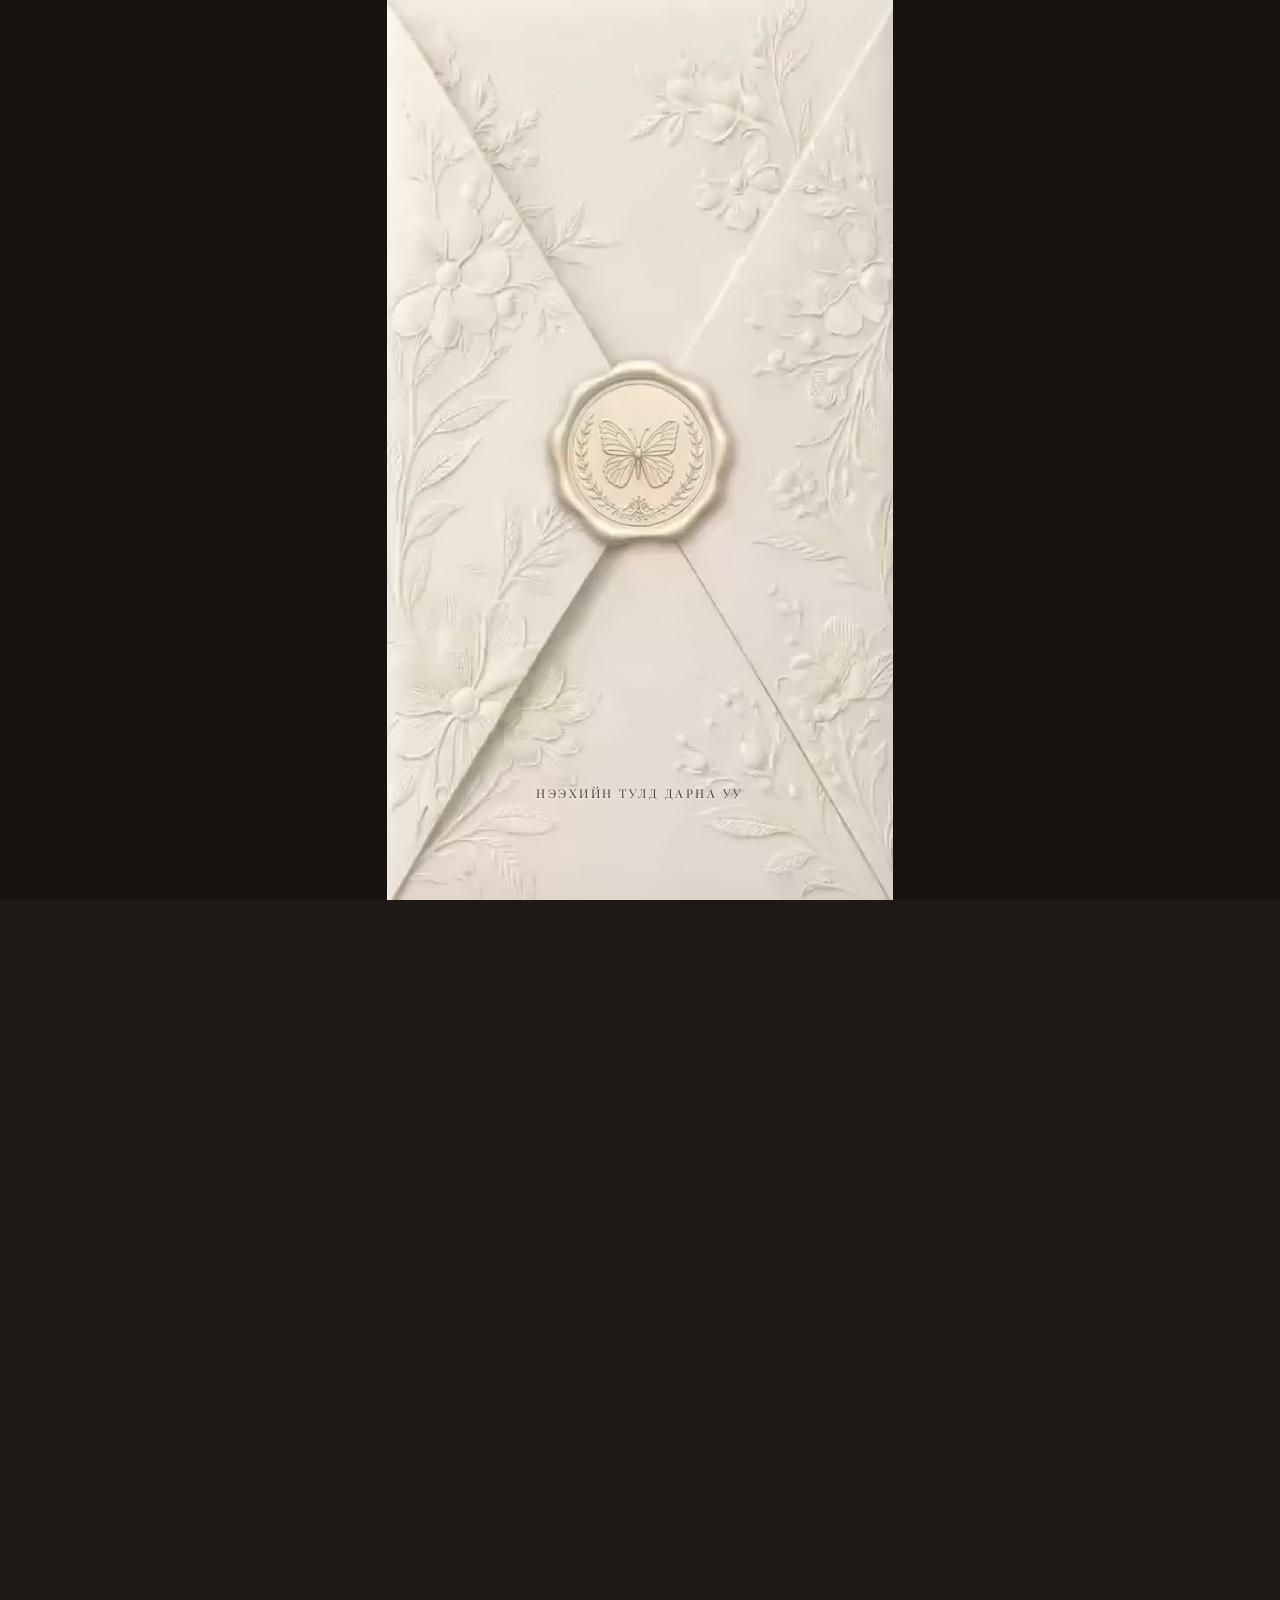
<file: index.html>
<!DOCTYPE html>
<html lang="mn" class="gate-open">
<head>
<meta charset="UTF-8">
<meta name="viewport" content="width=device-width, initial-scale=1.0, viewport-fit=cover">
<title>Batbaatar &amp; Enkhjargal | Хуримын урилга</title>
<meta name="description" content="Батбаатар, Энхжаргал хоёрын хуримын ёслолын урилга — 2026 оны 9 дүгээр сарын 28, Увс аймаг, Тэс сум.">
<meta name="theme-color" content="#e5ded5">

<!-- link preview (Messenger, Facebook, Viber, WhatsApp). Absolute URLs:
     scrapers do not resolve relative ones. -->
<meta property="og:type" content="website">
<meta property="og:site_name" content="Batbaatar &amp; Enkhjargal">
<meta property="og:title" content="Batbaatar &amp; Enkhjargal | Хуримын урилга">
<meta property="og:description" content="2026 оны 9 дүгээр сарын 28, Даваа гараг · 9:00 цаг — Увс аймаг, Тэс сум.">
<meta property="og:url" content="https://enkhjargal-batbaatar.github.io/">
<meta property="og:locale" content="mn_MN">
<meta property="og:image" content="https://enkhjargal-batbaatar.github.io/assets/img/share.jpg">
<meta property="og:image:type" content="image/jpeg">
<meta property="og:image:width" content="1200">
<meta property="og:image:height" content="630">
<meta property="og:image:alt" content="Батбаатар, Энхжаргал хоёр">
<meta name="twitter:card" content="summary_large_image">
<meta name="twitter:title" content="Batbaatar &amp; Enkhjargal | Хуримын урилга">
<meta name="twitter:description" content="2026 оны 9 дүгээр сарын 28, Даваа гараг · 9:00 цаг — Увс аймаг, Тэс сум.">
<meta name="twitter:image" content="https://enkhjargal-batbaatar.github.io/assets/img/share.jpg">
<link rel="preconnect" href="https://fonts.googleapis.com">
<link rel="preconnect" href="https://fonts.gstatic.com" crossorigin>
<link href="https://fonts.googleapis.com/css2?family=Cormorant+Garamond:wght@300;400;500;600&family=Mrs+Saint+Delafield&family=Playfair+Display:wght@400;500;600&display=swap" rel="stylesheet">
<link rel="stylesheet" href="assets/css/style.css?v=20260913b">
</head>
<body>

<div class="progress-dots" id="progressDots">
  <span class="dot active" data-target="verse"></span>
  <span class="dot" data-target="photo"></span>
  <span class="dot" data-target="love"></span>
  <span class="dot" data-target="venue"></span>
  <span class="dot" data-target="closing"></span>
</div>

<!-- ============ INTRO GATE (tap anywhere -> film, then straight into the page) ============ -->
<div class="intro-gate" id="introGate">
  <video
    id="introVideo"
    class="intro-video"
    poster="assets/video/poster.jpg"
    playsinline
    webkit-playsinline
    muted
    preload="auto"
  >
    <source src="assets/video/intro.webm" type="video/webm">
    <source src="assets/video/intro.mp4" type="video/mp4">
  </video>

  <!-- the music outlives the film: it keeps playing into the page below -->
  <audio id="introAudio" preload="auto">
    <source src="assets/audio/music.m4a?v=20260913b" type="audio/mp4">
    <source src="assets/audio/music.mp3?v=20260913b" type="audio/mpeg">
  </audio>

  <button class="intro-tap-layer" id="introTap" type="button">
    <span class="tap-ring"></span>
    <span class="tap-hint" id="tapHint"></span>
  </button>

  <p class="intro-loading" id="introLoading"></p>
  <button class="skip-hint" id="skipHint" type="button"></button>
</div>

<main class="scroller" id="scroller">

  <!-- 0. VERSE -->
  <section class="panel" id="verse">
    <img class="reveal posy" src="assets/img/posy.webp" alt="" width="620" height="254">
    <div class="verse-text" id="verseText"></div>
  </section>

  <!-- 1. THE COUPLE + CEREMONY DATE -->
  <section class="panel" id="photo">
    <img class="reveal arch-photo" src="assets/img/arch-photo.webp" alt="Батбаатар, Энхжаргал хоёр" width="680" height="986">

    <p class="reveal caps ceremony-label" style="--d:1" id="ceremonyLabel"></p>

    <div class="reveal date-block" style="--d:2">
      <div class="day-row">
        <span class="weekday" id="dateWeekday"></span>
        <span class="date-col">
          <span class="month" id="dateMonth"></span>
          <span class="day-num" id="dateDay"></span>
        </span>
        <span class="time-col">
          <span class="time-value" id="dateTime"></span>
          <span class="time-label" id="dateTimeLabel"></span>
        </span>
      </div>
      <p class="year" id="dateYear"></p>
    </div>

    <p class="reveal place-line" style="--d:3" id="placeLine"></p>

    <span class="scroll-cue" aria-hidden="true"></span>
  </section>

  <!-- 2. OUR LOVE STORY (photo deck) -->
  <!-- hidden until content.js carries cards; script.js drops the panel and
       its dot entirely when the list is empty -->
  <section class="panel love-panel" id="love" hidden>
    <h2 class="reveal love-title" id="loveTitle"></h2>
    <p class="reveal love-names" id="loveNames"></p>
    <div class="reveal love-deck" style="--d:1" id="loveDeck" tabindex="0" role="group" aria-roledescription="carousel"></div>
    <div class="reveal love-dots" style="--d:2" id="loveDots"></div>
  </section>

  <!-- 3. VENUE + COUNTDOWN -->
  <section class="panel venue-panel" id="venue">
    <img class="branch branch-a" src="assets/img/branch-a.webp" alt="" width="380" height="479">
    <img class="branch branch-b" src="assets/img/branch-b.webp" alt="" width="300" height="552">

    <div class="reveal detail-block" style="--d:1">
      <h3 class="detail-title" id="whereTitle"></h3>
      <p class="detail-sub" id="whereAddress"></p>
      <a class="detail-map-link" id="whereMapLink" href="#" target="_blank" rel="noopener"></a>
    </div>

    <div class="reveal countdown" style="--d:2" id="countdown">
      <p class="countdown-label" id="countdownLabel"></p>
      <div class="countdown-row" id="countdownRow">
        <span class="cd-unit"><span class="cd-num" id="cdDays">–</span><span class="cd-cap" id="cdDaysCap"></span></span>
        <span class="cd-unit"><span class="cd-num" id="cdHours">–</span><span class="cd-cap" id="cdHoursCap"></span></span>
        <span class="cd-unit"><span class="cd-num" id="cdMins">–</span><span class="cd-cap" id="cdMinsCap"></span></span>
        <span class="cd-unit"><span class="cd-num" id="cdSecs">–</span><span class="cd-cap" id="cdSecsCap"></span></span>
      </div>
    </div>
  </section>

  <!-- 5. CLOSING -->
  <section class="panel" id="closing">
    <div class="reveal ornate-frame">
      <img src="assets/img/ornate-frame.webp" alt="" width="620" height="872">
      <div class="frame-shine"></div>
      <div class="ornate-names">
        <span id="closingNameA"></span>
        <span class="amp">&amp;</span>
        <span id="closingNameB"></span>
      </div>
    </div>
  </section>

</main>

<script src="assets/js/content.js?v=20260913"></script>
<script src="assets/js/script.js?v=20260913"></script>
</body>
</html>
</file>
<file: assets/css/style.css>
/* palette and type lifted from the invitation film so the page and the
   film read as one piece */
:root{
  --paper:#e5ded5;
  --ink:#7a6a5b;
  --ink-soft:#95867a;
  --deep:#5b4c41;
  /* the intro gate's labels sit on the film's cream envelope, so they need
     to be a shade deeper than --deep to clear the embossed shadows */
  --gate-ink:#473b32;
  --rule:rgba(150,128,106,.42);
  --heart:#c0847e;
  --serif:'Cormorant Garamond', Georgia, serif;
  --display:'Playfair Display', 'Cormorant Garamond', serif;
  --script-name:'Mrs Saint Delafield', cursive;
}

*{box-sizing:border-box;}

html{scroll-behavior:smooth;}
html.gate-open,
html.gate-open body{overflow:hidden;height:100%;}

body{
  margin:0;
  font-family:var(--serif);
  background:#2a2420;
  color:var(--ink);
  -webkit-font-smoothing:antialiased;
}

.scroller{scroll-snap-type:y proximity;}

.panel{
  position:relative;
  max-width:480px;
  margin:0 auto;
  min-height:100vh;
  min-height:100dvh;
  display:flex;
  flex-direction:column;
  align-items:center;
  justify-content:center;
  text-align:center;
  padding:56px 34px 64px;
  scroll-snap-align:start;
  overflow:hidden;
  background:var(--paper) url(../img/paper-bg.webp) center/cover no-repeat;
  box-shadow:0 0 60px rgba(0,0,0,0.25);
}
/* .panel is display:flex, which would otherwise win over [hidden] */
.panel[hidden]{display:none;}

/* ---------- progress dots ---------- */
.progress-dots{
  position:fixed;
  right:13px;
  top:50%;
  transform:translateY(-50%);
  display:flex;
  flex-direction:column;
  gap:10px;
  z-index:50;
}
.dot{
  width:6px;height:6px;border-radius:50%;
  background:rgba(122,106,91,0.3);
  cursor:pointer;
  transition:background .3s, transform .3s;
}
.dot.active{background:var(--ink-soft);transform:scale(1.45);}

/* ---------- shared type ---------- */
.caps{
  font-family:var(--display);
  font-size:11px;
  letter-spacing:.36em;
  text-indent:.36em;
  text-transform:uppercase;
  color:var(--ink-soft);
  line-height:2.2;
  margin:0;
}

/* ================= INTRO GATE (full screen, tap anywhere) ================= */
.intro-gate{
  position:fixed;
  inset:0;
  z-index:200;
  background:#171310;
  display:flex;
  align-items:center;
  justify-content:center;
  opacity:1;
  transition:opacity .9s ease;
}
.intro-gate.done{opacity:0;pointer-events:none;}
.intro-gate.gone{display:none;}

.intro-video{
  width:100%;
  height:100%;
  object-fit:cover;
  display:block;
  background:#171310;
}
/* on anything wider than a phone, show the whole 9:16 frame instead of cropping it */
@media (min-aspect-ratio:5/8){
  .intro-video{object-fit:contain;}
}

/* the whole screen is the button */
.intro-tap-layer{
  position:absolute;
  inset:0;
  z-index:5;
  width:100%;
  height:100%;
  border:none;
  padding:0;
  margin:0;
  background:transparent;
  cursor:pointer;
  display:flex;
  flex-direction:column;
  align-items:center;
  justify-content:center;
  transition:opacity .6s ease;
}
.intro-gate.playing .intro-tap-layer{opacity:0;pointer-events:none;}

/* soft halo over the wax seal in the poster frame */
.tap-ring{
  width:132px;
  height:132px;
  border-radius:50%;
  border:1px solid rgba(255,255,255,0.55);
  box-shadow:0 0 26px rgba(255,255,255,0.35), inset 0 0 26px rgba(255,255,255,0.25);
  animation:seal-pulse 2.6s ease-in-out infinite;
}
@keyframes seal-pulse{
  0%,100%{transform:scale(1);opacity:0.55;}
  50%{transform:scale(1.09);opacity:0.95;}
}

.tap-hint{
  position:absolute;
  bottom:11%;
  font-family:var(--display);
  font-size:12px;
  letter-spacing:2.5px;
  text-transform:uppercase;
  color:var(--gate-ink);
  text-shadow:0 1px 2px rgba(255,255,255,0.9), 0 0 14px rgba(255,255,255,0.65);
  animation:hint-breathe 2.6s ease-in-out infinite;
}
@keyframes hint-breathe{
  0%,100%{opacity:0.92;}
  50%{opacity:1;}
}

.intro-loading{
  position:absolute;
  z-index:6;
  bottom:11%;
  margin:0;
  font-size:11px;
  letter-spacing:2.5px;
  text-transform:uppercase;
  color:var(--gate-ink);
  text-shadow:0 1px 2px rgba(255,255,255,0.9), 0 0 14px rgba(255,255,255,0.65);
  opacity:0;
  pointer-events:none;
  transition:opacity .3s ease;
}
.intro-gate.buffering .intro-loading{opacity:1;}

.skip-hint{
  position:absolute;
  z-index:7;
  bottom:5%;
  right:6%;
  margin:0;
  border:none;
  background:transparent;
  font-family:var(--display);
  font-size:11px;
  letter-spacing:1.5px;
  text-transform:uppercase;
  color:var(--gate-ink);
  text-shadow:0 1px 2px rgba(255,255,255,0.9), 0 0 14px rgba(255,255,255,0.65);
  opacity:0;
  pointer-events:none;
  cursor:pointer;
  transition:opacity .4s ease;
}
.intro-gate.playing .skip-hint{opacity:0.85;pointer-events:auto;}
.skip-hint:hover{opacity:1;}

@media (prefers-reduced-motion:reduce){
  .tap-ring,.tap-hint{animation:none;}
}

/* ================= 0. VERSE ================= */
.posy{
  display:block;
  width:min(70%,262px);
  height:auto;
  margin-bottom:22px;
}
.verse-text{
  display:flex;
  flex-direction:column;
  align-items:center;
  gap:.7em;
  max-width:300px;
}
.verse-text p{
  margin:0;
  font-family:var(--serif);
  font-style:italic;
  font-weight:500;
  font-size:clamp(15px, 4.4vw, 19px);
  line-height:1.6;
  color:var(--deep);
}
.verse-text p:nth-last-child(-n+2){margin-top:.3em;}

/* ================= 1. THE COUPLE + DATE ================= */
.arch-photo{
  display:block;
  width:min(76%,300px);
  height:auto;
  margin:0 auto 36px;
  filter:drop-shadow(0 14px 26px rgba(90,72,56,.18));
}
.ceremony-label{
  margin:0 auto 22px;
  font-size:clamp(14px, 4.4vw, 19px);
  letter-spacing:.3em;
  text-indent:.3em;
  text-align:center;
}

.date-block{margin:0 auto 36px;text-align:center;}
.date-block .day-row{
  display:flex;
  flex-wrap:wrap;
  align-items:flex-end;
  justify-content:center;
  gap:clamp(12px, 4vw, 22px);
  row-gap:14px;
  margin:0;
  font-family:var(--display);
  text-transform:uppercase;
  color:var(--deep);
}
/* weekday and the "цагт" label share one small, tracked caption style */
.date-block .weekday,
.date-block .time-label{
  font-size:clamp(12px, 3.6vw, 16px);
  letter-spacing:.18em;
  line-height:1.3;
}
/* month sits directly over the day number, centered in the same column */
.date-block .date-col,
.date-block .time-col{
  display:flex;
  flex-direction:column;
  align-items:center;
}
.date-block .month{
  font-size:clamp(12px, 3.6vw, 15px);
  letter-spacing:.22em;
  text-indent:.22em;
  margin:0 0 10px;
}
.date-block .day-num{
  font-size:clamp(36px, 11vw, 50px);
  letter-spacing:0;
  line-height:1;
  padding:0 clamp(10px, 3vw, 16px);
  border-left:1px solid var(--rule);
  border-right:1px solid var(--rule);
}
.date-block .time-value{
  font-size:clamp(19px, 6vw, 26px);
  letter-spacing:0;
  line-height:1;
  margin:0 0 8px;
}
.date-block .year{
  display:block;
  font-family:var(--display);
  font-size:clamp(13px, 3.8vw, 16px);
  letter-spacing:.3em;
  text-indent:.3em;
  text-transform:uppercase;
  color:var(--deep);
  margin:20px 0 0;
  text-align:center;
}
.place-line{
  font-family:var(--serif);
  font-style:italic;
  font-weight:500;
  font-size:clamp(14px, 4vw, 17px);
  line-height:1.5;
  color:var(--ink-soft);
  text-align:center;
  margin:0 auto;
}

/* a quiet nudge that the page keeps going */
.scroll-cue{
  position:absolute;
  bottom:26px;
  left:50%;
  width:1px;
  height:40px;
  margin-left:-.5px;
  background:linear-gradient(to bottom, transparent, var(--rule));
  animation:cue-drift 2.8s ease-in-out infinite;
}
@keyframes cue-drift{
  0%,100%{opacity:.25;transform:translateY(-6px);}
  50%{opacity:.9;transform:translateY(0);}
}

/* ================= 2. LOVE STORY (photo deck) ================= */
/* the deck spills past the panel on both sides; .panel's overflow:hidden is
   what trims the far cards off at the screen edge */
.love-title{
  font-family:var(--display);
  font-weight:500;
  font-size:clamp(25px, 7.4vw, 34px);
  line-height:1.16;
  color:var(--deep);
  margin:0;
  text-align:center;
}
.love-names{
  display:flex;
  align-items:center;
  justify-content:center;
  gap:9px;
  font-family:var(--display);
  font-size:clamp(11px, 3.2vw, 13px);
  letter-spacing:.2em;
  text-indent:.2em;
  text-transform:uppercase;
  color:var(--ink-soft);
  margin:13px 0 0;
}
.love-heart{
  font-size:1.2em;
  text-indent:0;
  color:var(--heart);
  line-height:1;
}

.love-deck{
  /* the card's width drives the deck's height, so the two stay a 3:4 frame
     and the neighbours always have room to show at the screen's edges */
  --card-w:min(56vw, 230px);
  position:relative;
  width:100%;
  height:calc(var(--card-w) * 4 / 3);
  margin:28px 0 0;
  perspective:1100px;
  touch-action:pan-y;
  outline:none;
}
.love-card{
  position:absolute;
  top:0;
  left:50%;
  width:var(--card-w);
  height:100%;
  margin:0;
  border-radius:14px;
  overflow:hidden;
  background:#cfc4b9;
  box-shadow:0 18px 38px rgba(70,55,42,.3);
  cursor:pointer;
  transform:translateX(calc(-50% + var(--x, 0%))) scale(var(--s, 1)) rotateY(var(--r, 0deg));
  transition:transform .55s cubic-bezier(.22,.8,.3,1), opacity .55s ease;
  will-change:transform;
}
.love-card img{
  display:block;
  width:100%;
  height:100%;
  object-fit:cover;
}
.love-quote{
  position:absolute;
  left:0;
  right:0;
  bottom:0;
  margin:0;
  padding:42px 15px 15px;
  background:linear-gradient(to top, rgba(38,30,24,.84), rgba(38,30,24,.5) 45%, rgba(38,30,24,0));
  color:#f6f1e7;
  font-family:var(--serif);
  font-style:italic;
  font-size:clamp(11.5px, 3.2vw, 13.5px);
  line-height:1.5;
  text-align:left;
}

.love-dots{
  display:flex;
  justify-content:center;
  align-items:center;
  gap:7px;
  margin:24px 0 0;
}
.love-dots span{
  width:6px;
  height:6px;
  border-radius:3px;
  background:rgba(122,106,91,.32);
  cursor:pointer;
  transition:width .35s ease, background .35s ease;
}
.love-dots span.on{
  width:21px;
  background:var(--ink-soft);
}

/* ================= 2. VENUE ================= */
.venue-panel{overflow:hidden;}
.branch{
  position:absolute;
  height:auto;
  opacity:.9;
  pointer-events:none;
}
.branch-a{top:-2%;left:-7%;width:40%;transform:rotate(-5deg);}
.branch-b{bottom:12%;right:-9%;width:31%;transform:rotate(5deg);}

/* sits a little below centre so it clears the top branch */
.detail-block{margin:56px 0 20px;width:100%;}
.detail-title{
  font-family:var(--display);
  font-size:clamp(30px, 8.8vw, 38px);
  letter-spacing:.32em;
  text-indent:.32em;
  text-transform:uppercase;
  color:var(--deep);
  font-weight:400;
  margin:0;
}
.detail-title::after{
  content:'';
  display:block;
  width:46px;
  height:1px;
  background:var(--rule);
  margin:18px auto 20px;
}
.detail-sub{
  font-size:clamp(16px, 4.6vw, 19px);
  line-height:1.8;
  letter-spacing:.04em;
  color:var(--ink-soft);
  margin:0;
}
.detail-map-link{
  display:inline-block;
  font-family:var(--display);
  font-size:clamp(12px, 3.4vw, 14px);
  letter-spacing:.1em;
  text-transform:uppercase;
  color:var(--ink-soft);
  text-decoration:none;
  border-bottom:1px solid var(--rule);
  padding-bottom:2px;
  margin-top:18px;
}
.detail-map-link:hover{color:var(--deep);}

/* ---------- countdown to the ceremony ---------- */
.countdown{
  width:100%;
  margin:48px 0 0;
}
.countdown-label{
  font-family:var(--display);
  font-size:clamp(11px, 3.2vw, 13px);
  letter-spacing:.2em;
  text-indent:.2em;
  text-transform:uppercase;
  color:var(--ink-soft);
  margin:0 0 20px;
}
.countdown-row{
  display:flex;
  justify-content:center;
  align-items:stretch;
}
.cd-unit{
  display:flex;
  flex-direction:column;
  align-items:center;
  padding:0 clamp(9px, 3.2vw, 20px);
}
.cd-unit + .cd-unit{border-left:1px solid var(--rule);}
.cd-num{
  font-family:var(--display);
  font-size:clamp(34px, 10.5vw, 52px);
  line-height:1;
  color:var(--deep);
  font-variant-numeric:tabular-nums;
}
.cd-cap{
  font-family:var(--display);
  font-size:clamp(9.5px, 3vw, 12px);
  letter-spacing:.14em;
  text-indent:.14em;
  text-transform:uppercase;
  color:var(--ink-soft);
  margin-top:10px;
}
.countdown.done .countdown-label{
  font-size:clamp(13px, 3.8vw, 16px);
  color:var(--deep);
  margin:0;
}

/* ================= 3. CLOSING ================= */
.ornate-frame{
  position:relative;
  width:min(80%,300px);
}
.ornate-frame > img{
  display:block;
  width:100%;
  height:auto;
}
.frame-shine{
  position:absolute;
  top:-20%;
  left:-60%;
  width:40%;
  height:140%;
  background:linear-gradient(100deg, transparent, rgba(255,252,246,.6), transparent);
  transform:rotate(18deg);
  pointer-events:none;
  opacity:0;
}
.ornate-frame.in-view .frame-shine{animation:frame-shine-sweep 2.4s ease .7s 1;}
@keyframes frame-shine-sweep{
  0%{opacity:0; left:-60%;}
  15%{opacity:1;}
  55%{opacity:1; left:120%;}
  100%{opacity:0; left:120%;}
}
.ornate-names{
  position:absolute;
  left:15%;
  right:15%;
  top:50%;
  transform:translateY(-50%);
  display:flex;
  flex-direction:column;
  align-items:center;
  font-family:var(--script-name);
  color:#8a6e55;
  font-size:clamp(26px,8.8vw,37px);
  line-height:.9;
}
.ornate-names span{white-space:nowrap;}
.ornate-names .amp{
  font-family:var(--serif);
  font-style:italic;
  font-size:.5em;
  color:#9c8878;
  line-height:1;
  margin:.16em 0 .1em;
}

/* ================= reveal animation ================= */
.reveal{
  opacity:0;
  transform:translateY(12px);
  transition:opacity 1.2s ease, transform 1.2s cubic-bezier(.22,.8,.3,1);
  transition-delay:calc(var(--d, 0) * 260ms);
}
.reveal.in-view{
  opacity:1;
  transform:none;
}

/* ================= responsive ================= */
@media (min-width:481px){
  body{background:#1e1a17;}
}

@media (prefers-reduced-motion:reduce){
  html{scroll-behavior:auto;}
  .reveal{transition-duration:.2s;transition-delay:0s;}
  .love-card{transition-duration:.01s;}
  .scroll-cue,.frame-shine{animation:none;}
}
</file>
